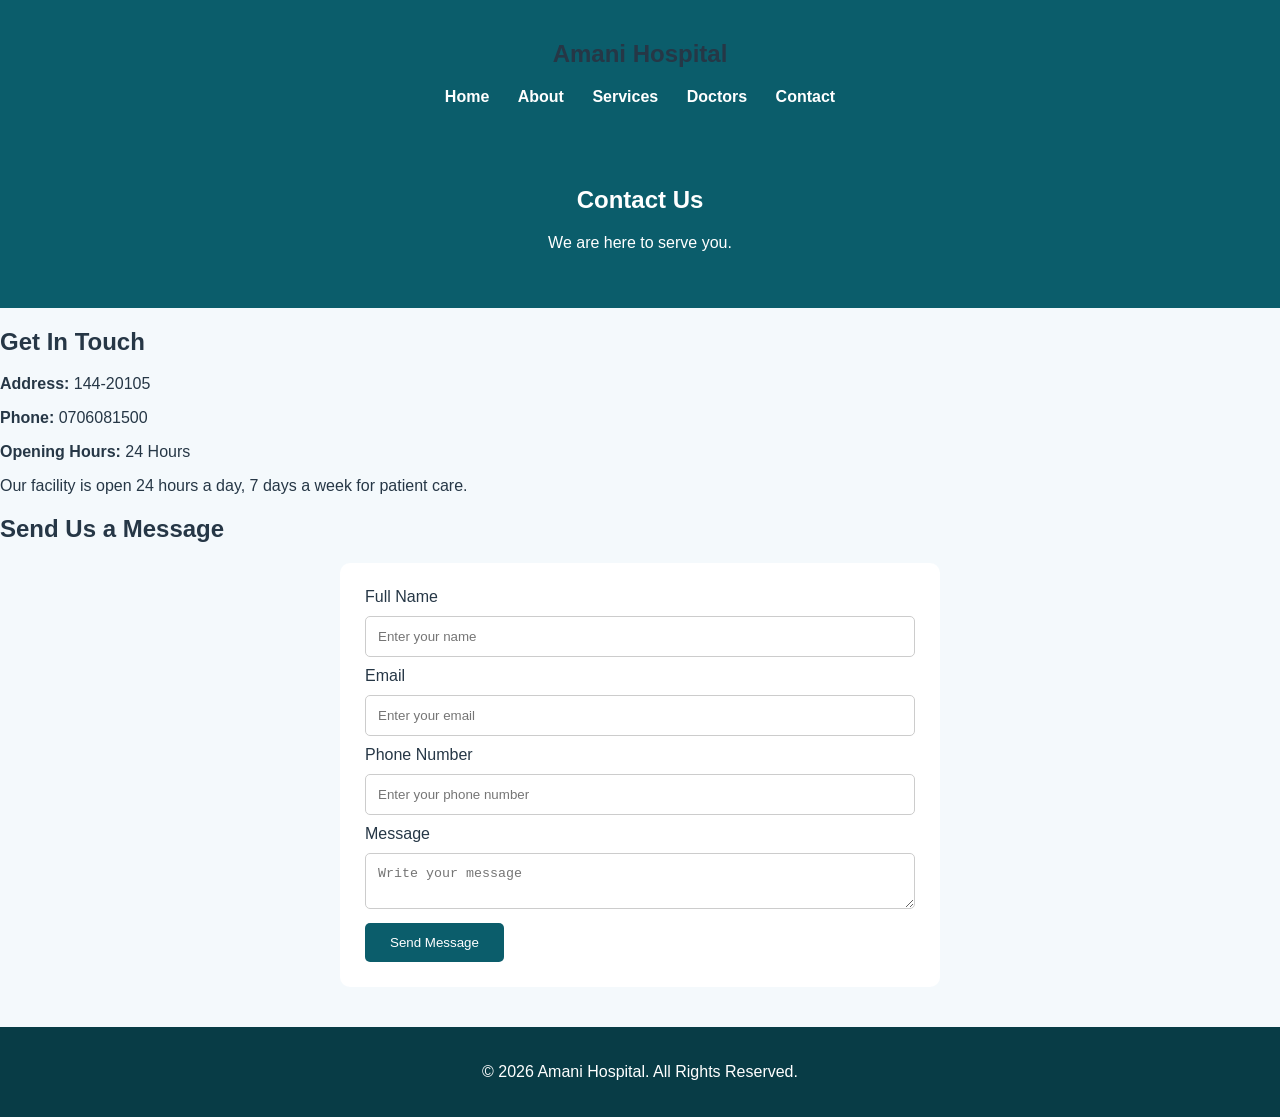
<file: contact.html>
<!DOCTYPE html>
<html lang="en">
<head>
   
    <meta charset="UTF-8">
    <meta name="viewport" content="width=device-width, initial-scale=1.0">

    <title>Contact Us - Amani Hospital</title>

    <link rel="stylesheet" href="style.css">
    
</head>

<body>

    <nav>
        <h2>Amani Hospital</h2>

        <a href="index.html">Home</a>
        <a href="about.html">About</a>
        <a href="services.html">Services</a>
        <a href="doctors.html">Doctors</a>
        <a href="contact.html">Contact</a>
    </nav>


    <section class="page-header">
        <h1>Contact Us</h1>
        <p>We are here to serve you.</p>
    </section>


    <section class="contact">

        <div class="contact-info">

            <h2>Get In Touch</h2>

            <p><strong>Address:</strong> 144-20105</p>

            <p><strong>Phone:</strong> 0706081500</p>

            <p><strong>Opening Hours:</strong> 24 Hours</p>

            <p>
                Our facility is open 24 hours a day,
                7 days a week for patient care.
            </p>

        </div>


        <div class="form">

            <h2>Send Us a Message</h2>

            <form>

                <label for="name">Full Name</label>
                <input type="text" id="name" name="name"
                       placeholder="Enter your name" required>


                <label for="email">Email</label>
                <input type="email" id="email" name="email"
                       placeholder="Enter your email" required>


                <label for="phone">Phone Number</label>
                <input type="tel" id="phone" name="phone"
                       placeholder="Enter your phone number">


                <label for="message">Message</label>
                <textarea id="message" name="message"
                          placeholder="Write your message"></textarea>


                <button type="submit">Send Message</button>

            </form>

        </div>

    </section>


    <footer>
        <p>© 2026 Amani Hospital. All Rights Reserved.</p>
    </footer>

</body>
</html>
</file>
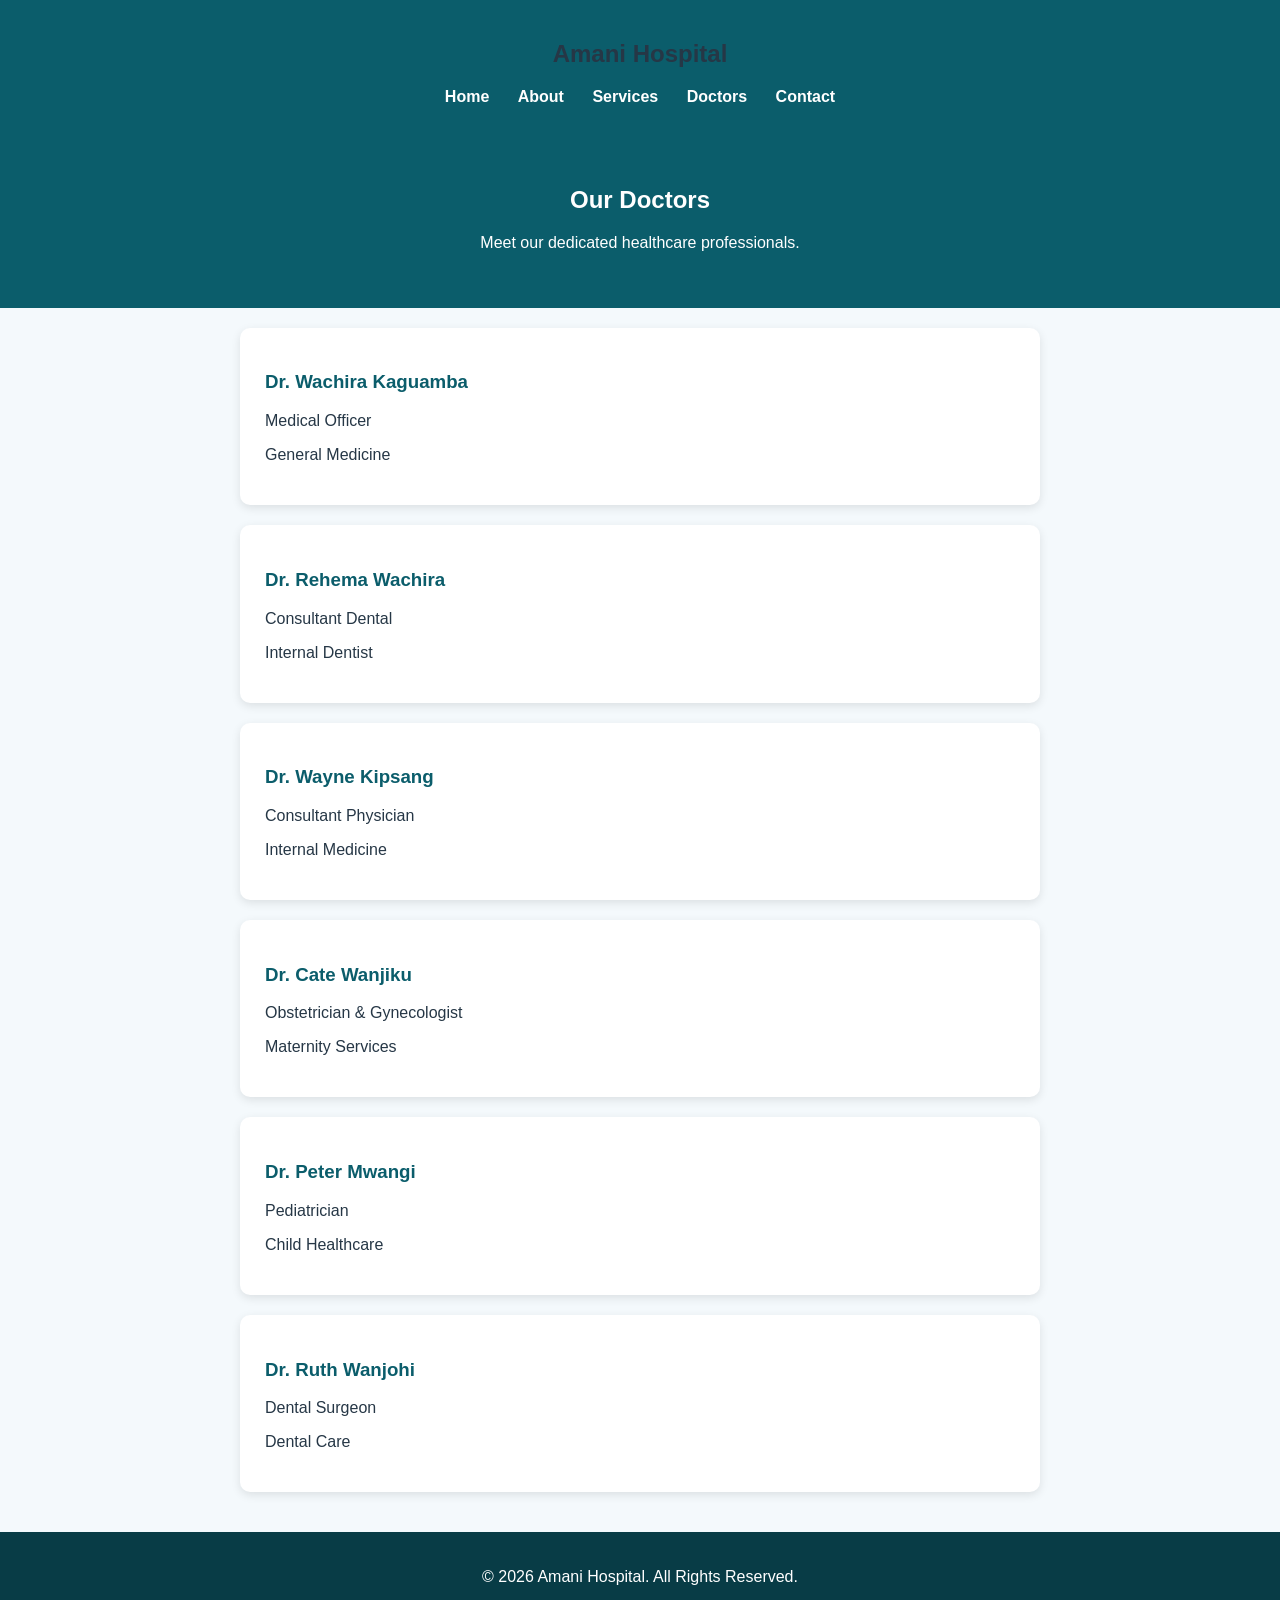
<file: doctors.html>
<!DOCTYPE html>
<html lang="en">
<head>
   
    <meta charset="UTF-8">
    <meta name="viewport" content="width=device-width, initial-scale=1.0">

    <title>Our Doctors - Amani Hospital</title>

    <link rel="stylesheet" href="style.css">
    
</head>

<body>

    <nav>
        <h2>Amani Hospital</h2>

        <a href="index.html">Home</a>
        <a href="about.html">About</a>
        <a href="services.html">Services</a>
        <a href="doctors.html">Doctors</a>
        <a href="contact.html">Contact</a>
    </nav>


    <section class="page-header">
        <h1>Our Doctors</h1>
        <p>Meet our dedicated healthcare professionals.</p>
    </section>


    <section>

        <div class="cards">

            <div class="card">

         
         
                <h3>Dr. Wachira Kaguamba</h3>
                <p>Medical Officer</p>
                <p>General Medicine</p>
            </div>
            
            <div class="card">
                <h3>Dr. Rehema Wachira</h3>
                <p>Consultant Dental</p>
                <p>Internal Dentist</p>
            </div>

            <div class="card">
                <h3>Dr. Wayne Kipsang</h3>
                <p>Consultant Physician</p>
                <p>Internal Medicine</p>
            </div>

            <div class="card">
                
                <h3>Dr. Cate Wanjiku</h3>
                <p>Obstetrician & Gynecologist</p>
                <p>Maternity Services</p>
            </div>

            <div class="card">
                <h3>Dr. Peter Mwangi</h3>
                <p>Pediatrician</p>
                <p>Child Healthcare</p>
            </div>

            <div class="card">
                <h3>Dr. Ruth Wanjohi</h3>
                <p>Dental Surgeon</p>
                <p>Dental Care</p>
            </div>

        </div>

    </section>


    <footer>
        <p>© 2026 Amani Hospital. All Rights Reserved.</p>
    </footer>

</body>
</html>
</file>
<file: style.css>
:root {
    --primary: #0b5d6b;
    --secondary: #18a999;
    --background: #f4f9fc;
    --text: #263746;
    --white: #ffffff;
}

* { box-sizing: border-box; }

body {
    margin: 0;
    font-family: Arial, sans-serif;
    background: var(--background);
    color: var(--text);
}

nav {
    background: var(--primary);
    padding: 20px;
    text-align: center;
}

nav a {
    color: var(--white);
    text-decoration: none;
    margin: 0 12px;
    font-weight: bold;
}

nav a:hover { color: #ffd166; }

.hero {
    background: #dff3f5;
    text-align: center;
    padding: 60px 20px;
}

.hero h1 { color: var(--primary); }
.hero p { font-size: 20px; }

.button {
    display: inline-block;
    background: var(--primary);
    color: var(--white);
    padding: 12px 25px;
    text-decoration: none;
    border-radius: 5px;
}

.button:hover { background: #084c57; }

.section-title {
    color: var(--primary);
    text-align: center;
}

.card {
    background: var(--white);
    padding: 25px;
    margin: 20px auto;
    max-width: 800px;
    border-radius: 10px;
    box-shadow: 0 3px 10px rgba(0, 0, 0, 0.1);
}

.card h3 { color: var(--primary); }

.hospital-image {
    width: 100%;
    max-width: 800px;
    height: 350px;
    object-fit: cover;
    border-radius: 10px;
    display: block;
    margin: 20px auto;
}

.css-demo { padding: 35px 20px; }
.css-demo-intro { text-align: center; }
.css-demo-cards {
    display: flex;
    gap: 20px;
    max-width: 1100px;
    margin: 25px auto;
}

.css-demo-card {
    flex: 1;
    background: var(--white);
    padding: 20px;
    border-radius: 10px;
    box-shadow: 0 3px 10px rgba(0, 0, 0, 0.1);
}

.external-example { border-top: 5px solid var(--secondary); }


.page-header {
    background: var(--primary);
    color: var(--white);
    text-align: center;
    padding: 40px;
}

form {
    background: var(--white);
    padding: 25px;
    max-width: 600px;
    margin: auto;
    border-radius: 10px;
}

input, textarea {
    width: 100%;
    padding: 12px;
    margin: 10px 0;
    border: 1px solid #ccc;
    border-radius: 5px;
}

button {
    background: var(--primary);
    color: var(--white);
    padding: 12px 25px;
    border: none;
    border-radius: 5px;
    cursor: pointer;
}

footer {
    background: #083c46;
    color: var(--white);
    text-align: center;
    padding: 20px;
    margin-top: 40px;
}


@media (max-width: 700px) {
    nav a { display: inline-block; margin: 8px; }
    .hero { padding: 40px 15px; }
    .css-demo-cards { flex-direction: column; }
}
</file>
